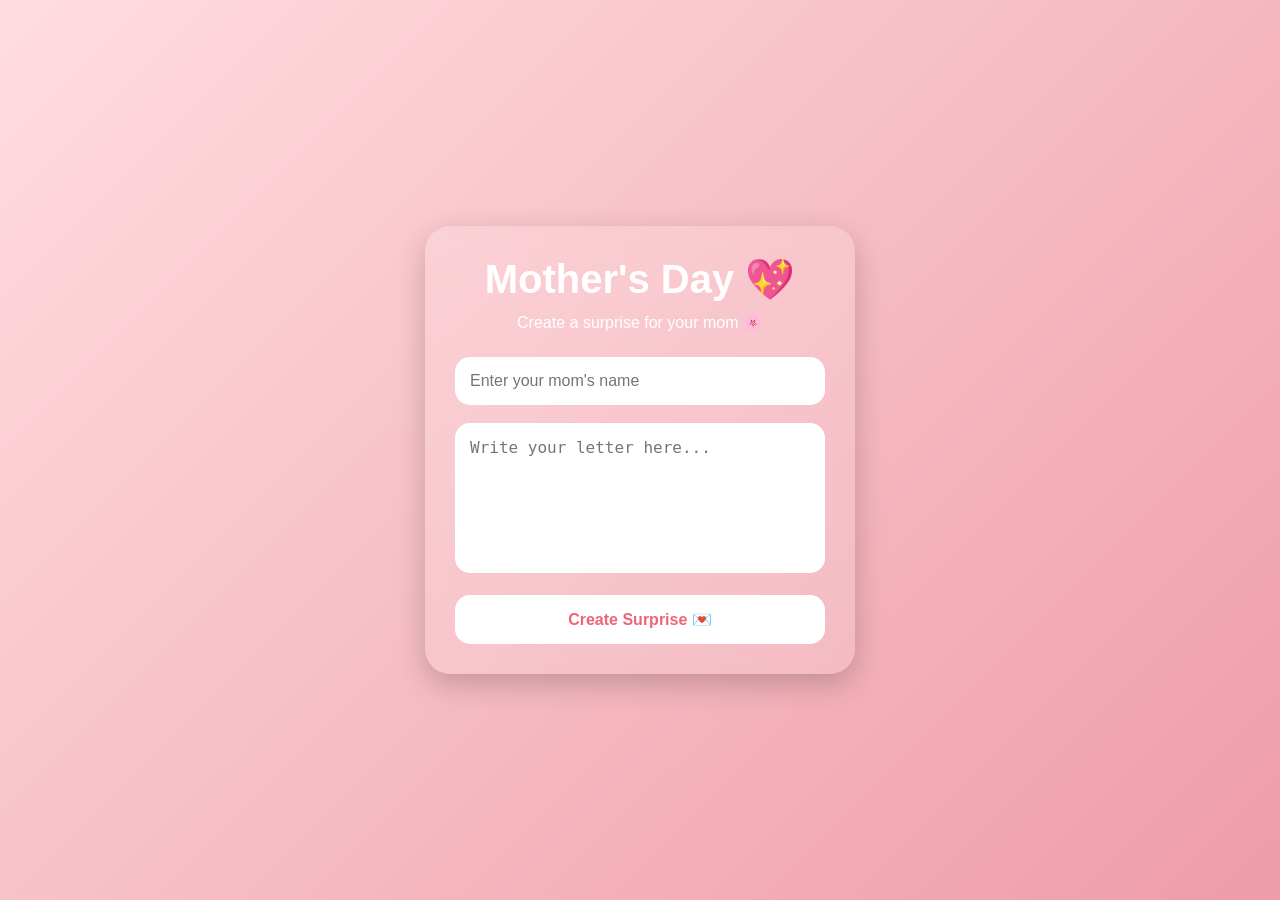
<file: index.html>
<!DOCTYPE html>
<html lang="en">
<head>
  <meta charset="UTF-8">
  <meta name="viewport" content="width=device-width, initial-scale=1.0">

  <title>Mother's Day Surprise</title>

  <link rel="stylesheet" href="style.css">

  <link href="https://fonts.googleapis.com/css2?family=Poppins:wght@300;400;500;600;700&display=swap" rel="stylesheet">
</head>
<body>

  <div class="container">

    <div class="card">

      <h1 class="title">
        Mother's Day 💖
      </h1>

      <p class="subtitle">
        Create a surprise for your mom 🌸
      </p>

      <input
        type="text"
        id="momName"
        placeholder="Enter your mom's name"
      >

      <textarea
        id="letter"
        placeholder="Write your letter here..."
      ></textarea>

      <button
        class="btn"
        onclick="createSurprise()"
      >
        Create Surprise 💌
      </button>

      <div id="result" class="result"></div>

    </div>

  </div>

  <script src="script.js"></script>

</body>
</html>
</file>
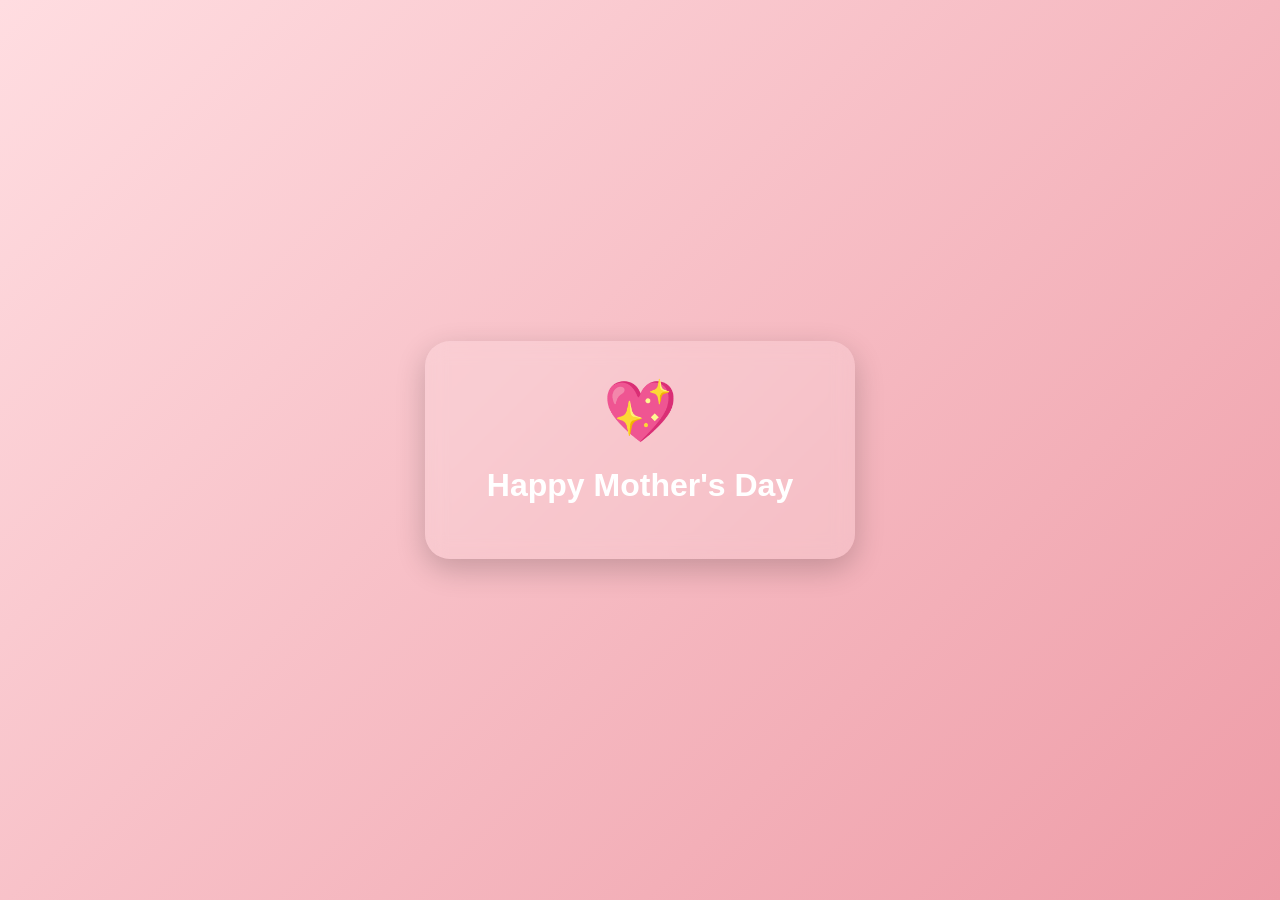
<file: surprise.html>
<!DOCTYPE html>
<html lang="en">
<head>
  <meta charset="UTF-8">

  <meta
    name="viewport"
    content="width=device-width, initial-scale=1.0"
  >

  <title>Happy Mother's Day</title>

  <link rel="stylesheet" href="style.css">

  <link href="https://fonts.googleapis.com/css2?family=Poppins:wght@300;400;500;600;700&display=swap" rel="stylesheet">
</head>
<body>

  <div class="surprise-page">

    <div class="surprise-card">

      <div class="heart">
        💖
      </div>

      <h1>
        Happy Mother's Day
      </h1>

      <h2 id="momTitle"></h2>

      <p id="showLetter"></p>

    </div>

  </div>

  <script>

    const params =
      new URLSearchParams(window.location.search);

    const momName =
      params.get("mom");

    const letter =
      params.get("letter");

    if(momName && letter){

      document.getElementById("momTitle").innerText =
        "Dear " + momName + " 🌸";

      document.getElementById("showLetter").innerText =
        letter;

    }

  </script>

</body>
</html>
</file>
<file: style.css>
*{
  margin:0;
  padding:0;
  box-sizing:border-box;
}

body{
  font-family:Arial,sans-serif;
  background:linear-gradient(135deg,#ffdde1,#ee9ca7);
  min-height:100vh;
  color:white;
  overflow-x:hidden;
}

/* CREATE PAGE */

.container{
  width:100%;
  min-height:100vh;
  display:flex;
  justify-content:center;
  align-items:center;
  padding:20px;
}

.card{
  width:100%;
  max-width:430px;
  background:rgba(255,255,255,0.15);
  backdrop-filter:blur(10px);
  border-radius:25px;
  padding:30px;
  box-shadow:0 10px 30px rgba(0,0,0,0.2);
}

.title{
  text-align:center;
  font-size:2.5rem;
  margin-bottom:10px;
}

.subtitle{
  text-align:center;
  margin-bottom:25px;
}

input,
textarea{
  width:100%;
  padding:15px;
  border:none;
  border-radius:15px;
  margin-bottom:18px;
  font-size:16px;
}

textarea{
  height:150px;
  resize:none;
}

.btn{
  width:100%;
  padding:15px;
  border:none;
  border-radius:15px;
  background:white;
  color:#ee6578;
  font-size:16px;
  font-weight:bold;
  cursor:pointer;
}

.btn:hover{
  background:#ffe6ea;
}

.result{
  margin-top:20px;
  background:white;
  padding:20px;
  border-radius:20px;
  text-align:center;
  display:none;
}

.result a{
  color:#ee6578;
  text-decoration:none;
  font-weight:bold;
}

/* SURPRISE PAGE */

.surprise-page{
  width:100%;
  min-height:100vh;
  display:flex;
  justify-content:center;
  align-items:center;
  padding:20px;
}

.surprise-card{
  width:100%;
  max-width:430px;
  background:rgba(255,255,255,0.15);
  backdrop-filter:blur(10px);
  border-radius:25px;
  padding:35px 25px;
  text-align:center;
  box-shadow:0 10px 30px rgba(0,0,0,0.2);
}

.heart{
  font-size:60px;
  margin-bottom:20px;
}

.surprise-card h1{
  margin-bottom:15px;
}

.surprise-card h2{
  margin-bottom:20px;
}

.surprise-card p{
  line-height:1.8;
  font-size:1rem;
}

/* MOBILE */

@media(max-width:480px){

  .title{
    font-size:2rem;
  }

  .surprise-card h1{
    font-size:2rem;
  }

  .card,
  .surprise-card{
    padding:25px 20px;
  }

}
</file>
